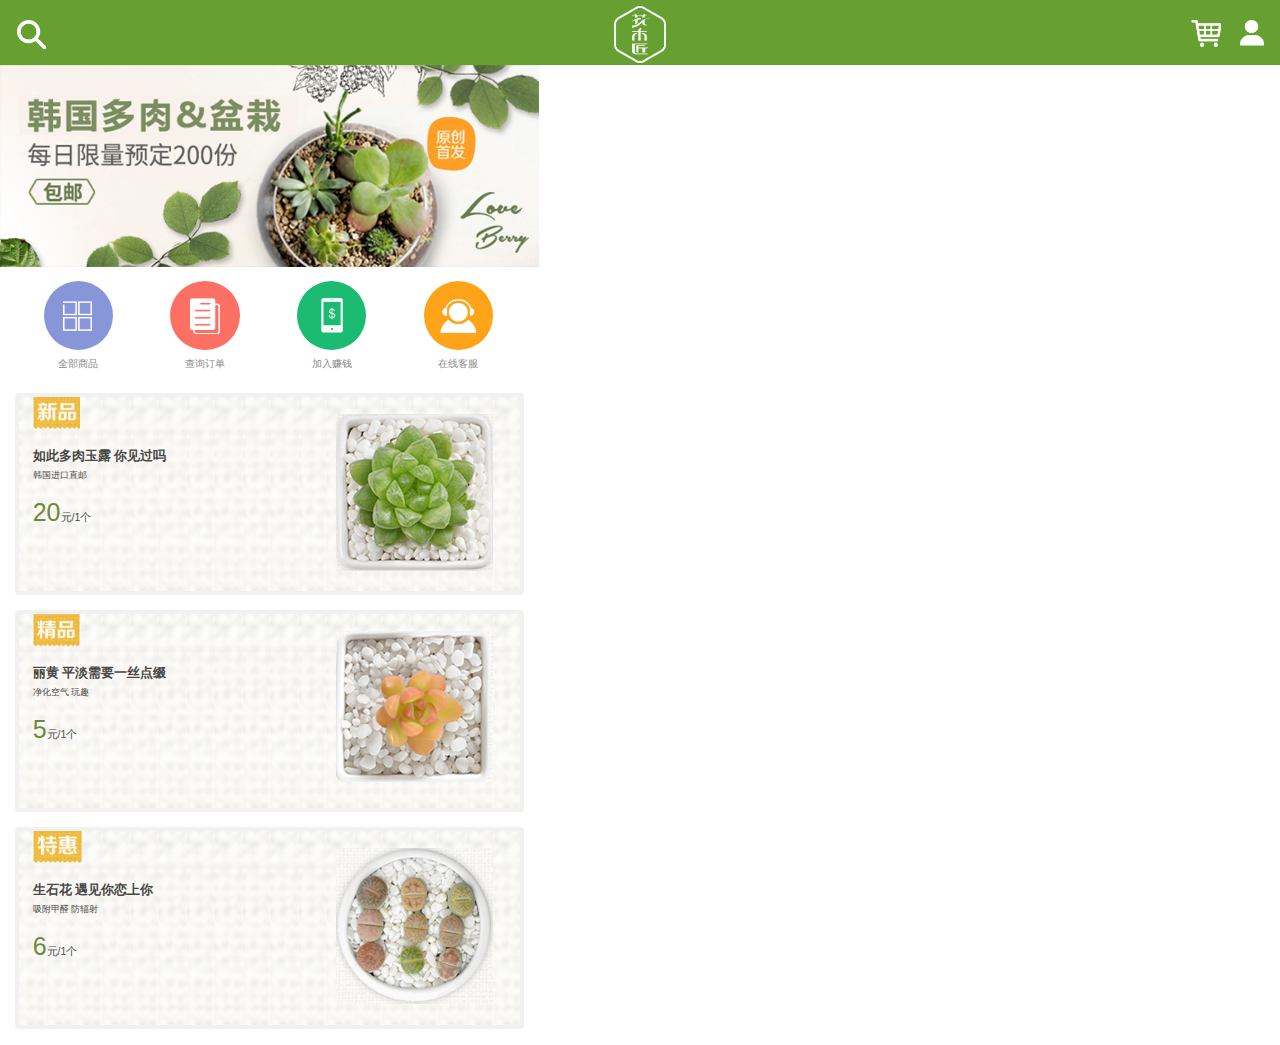
<file: plant/index.html>
<!DOCTYPE html>
<html>

	<head>
		<meta charset="utf-8" />
		<title>花木匠</title>
		<script src="src/js/flexible_css.js"></script>
		<script src="src/js/flexible.js"></script>
		<link rel="stylesheet" type="text/css" href="dis/css/main.css" />
	</head>

	<body>
		<header>
			<ul>
				<li class="left">
					<a href="javascript:void(0);" class="search"></a>
				</li>
				<li class="logo-wrap">
					<a href="javascript:void(0);" class="logo"></a>
				</li>
				<li class="right">
					<a href="javascript:void(0);" class="shop"></a>
					<a href="javascript:void(0);" class="user"></a>
				</li>
			</ul>
		</header>
		<section class="swiper-nav">
			<div class="swiper"></div>
			<div class="clr"></div>
			<ul>
				<li>
					<a href="javascript:void(0);">
						<div class="choose">
							<span></span>
						</div>
						<div class="text">全部商品</div>
					</a>
				</li>
				<li>
					<a href="javascript:void(0);">
						<div class="file">
							<span></span>
						</div>
						<div class="text">查询订单</div>
					</a>
				</li>
				<li>
					<a href="javascript:void(0);">
						<div class="phone">
							<span></span>
						</div>
						<div class="text">加入赚钱</div>
					</a>
				</li>
				<li>
					<a href="javascript:void(0);">
						<div class="person">
							<span></span>
						</div>
						<div class="text">在线客服</div>
					</a>
				</li>
			</ul>
		</section>
		<section>
			<ul class="content">
				<li class="xin">
					<div>
						<dl>
							<dt></dt>
							<dd>如此多肉玉露&nbsp;你见过吗</dd>
							<dd>韩国进口直邮</dd>
							<dd>
								<span>20</span>元/1个
							</dd>
						</dl>
					</div>
					<div></div>
				</li>
				<li class="jing">
					<div>
						<dl>
							<dt></dt>
							<dd>丽黄&nbsp;平淡需要一丝点缀</dd>
							<dd>净化空气&nbsp;玩趣</dd>
							<dd>
								<span>5</span>元/1个
							</dd>
						</dl>
					</div>
					<div></div>
				</li>
				<li class="tehui">
					<div>
						<dl>
							<dt></dt>
							<dd>生石花&nbsp;遇见你恋上你</dd>
							<dd>吸附甲醛&nbsp;防辐射</dd>
							<dd>
								<span>6</span>元/1个
							</dd>
						</dl>
					</div>
					<div></div>
				</li>
			</ul>
		</section>
	</body>

</html>
</file>
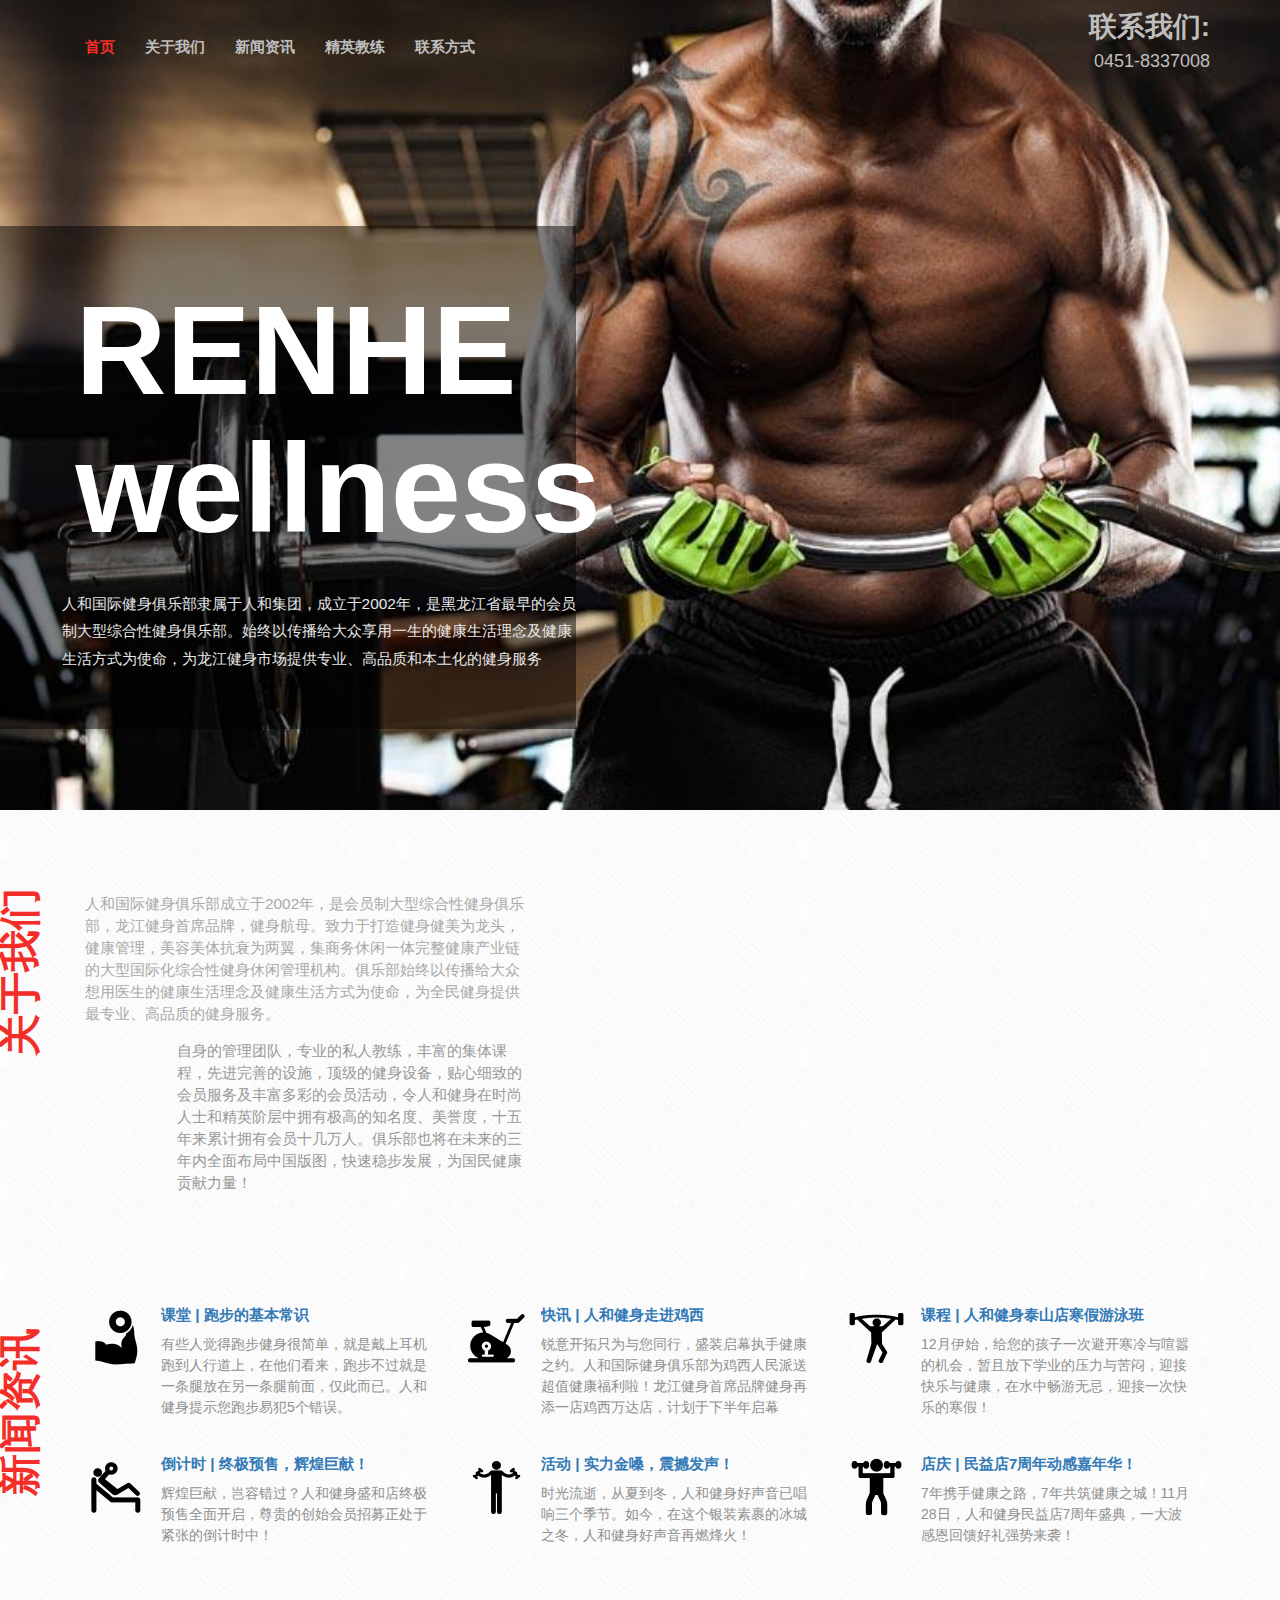
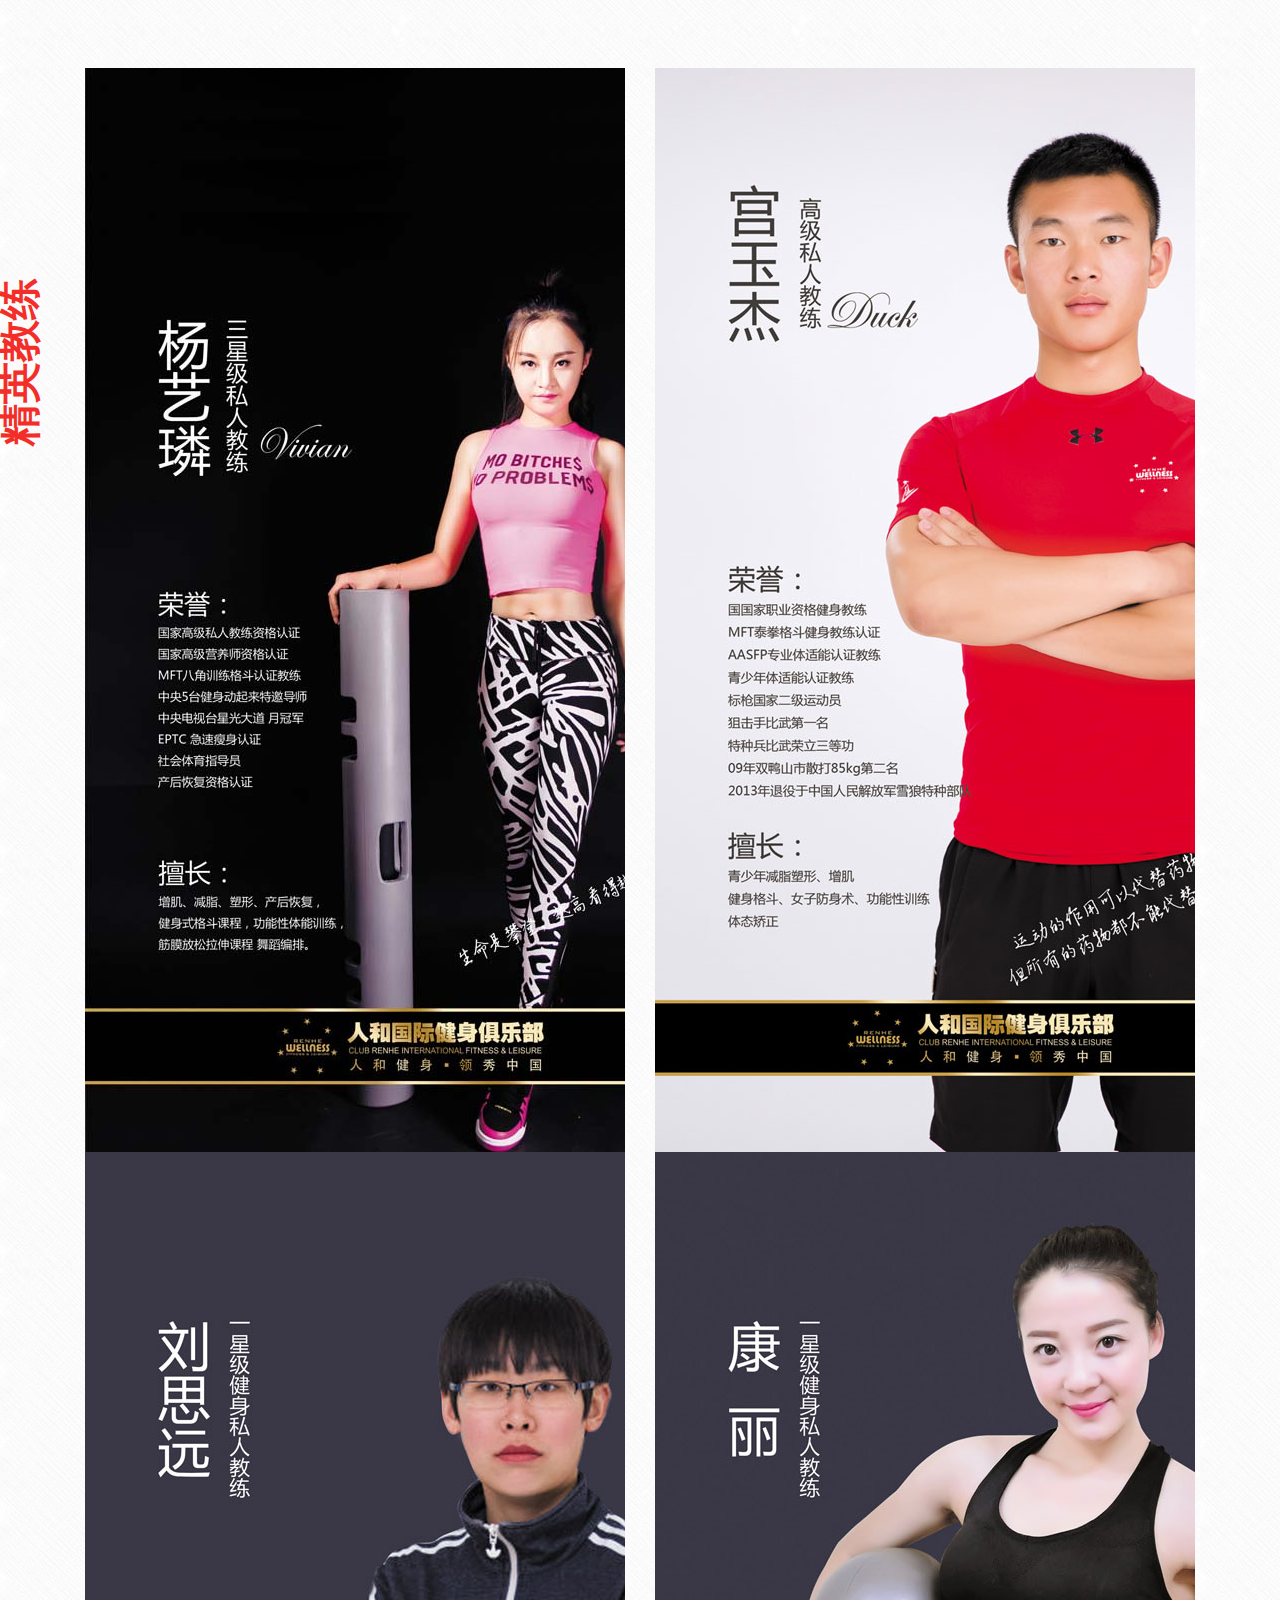
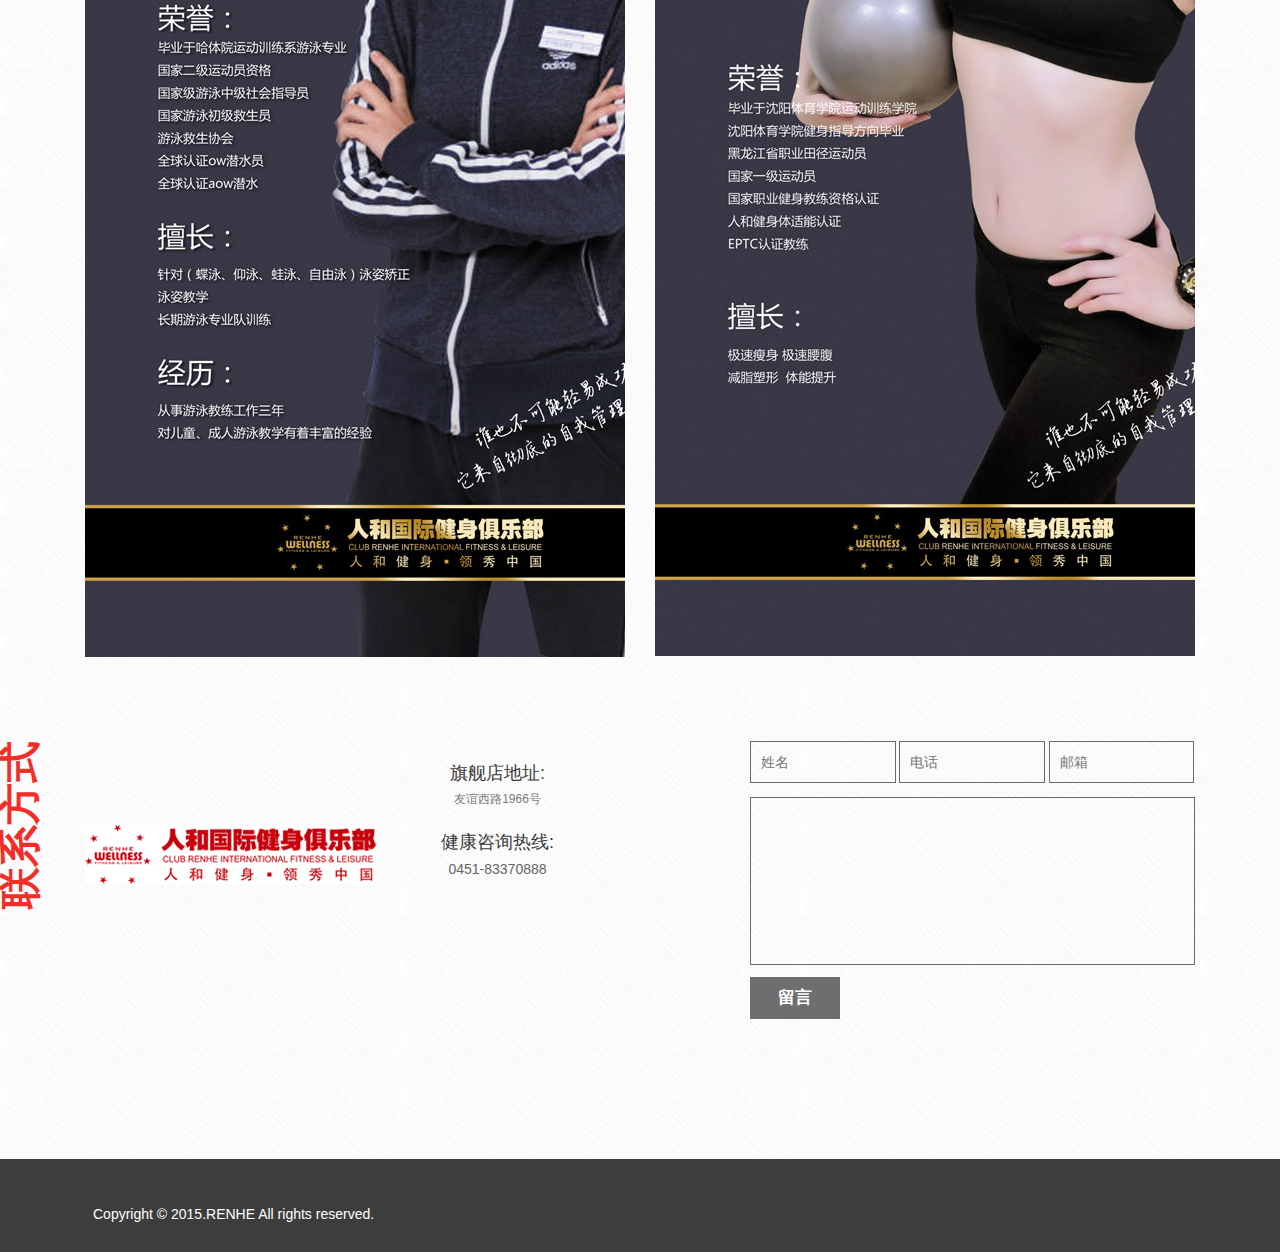
<file: healthy/dis/index.html>
<!DOCTYPE html><html><head><title>人和国际健身俱乐部</title><link href=css/bootstrap.min.css rel=stylesheet><link href=css/style.min.css rel=stylesheet type=text/css media=all><link href=css/styleinstead.min.css rel=stylesheet type=text/css media=all><link rel="shortcut icon" href=favicon.ico><meta name=viewport content="width=device-width, initial-scale=1"><meta http-equiv=Content-Type content="text/html; charset=utf-8"><meta name=Keywords content=哈尔滨健身,人和健身,健身俱乐部,人和国际,人和国际健身俱乐部,健身><meta name=Description content=人和国际健身俱乐部官网><script type=application/x-javascript>addEventListener("load", function() { setTimeout(hideURLbar, 0); }, false); function hideURLbar() { window.scrollTo(0, 1); }</script><script src=http://apps.bdimg.com/libs/jquery/1.11.1/jquery.min.js>
		</script><link rel=stylesheet href=css/flexslider.min.css type=text/css media=screen><link rel=stylesheet href=css/swipebox.min.css><script src=js/jquery.swipebox.min.js></script><script type=text/javascript>
			jQuery(function($) {
				$(".swipebox").swipebox();
			});
		</script></head><body><div class=banner><div class=container><div class=banner-right-text><h3>联系我们:<br><i>0451-8337008</i></h3></div><div class=top-menu><span class=menu></span><ul class="nav navbar-nav"><li><a class=active href=javascript:void(0);>首页<span class=sr-only>(current)</span></a></li><li><a href=javascript:void(0);>关于我们</a></li><li><a href=javascript:void(0);>新闻资讯</a></li><li><a href=javascript:void(0);>精英教练</a></li><li><a href=javascript:void(0);>联系方式</a></li><div class=clearfix></div></ul></div><script>
					$("span.menu").click(function() {
						$(".top-menu ul").slideToggle("slow", function() {});
					});
				</script></div><div class=middl-text><a href=#><h1>RENHE wellness</h1></a><p>人和国际健身俱乐部隶属于人和集团，成立于2002年，是黑龙江省最早的会员制大型综合性健身俱乐部。始终以传播给大众享用一生的健康生活理念及健康生活方式为使命，为龙江健身市场提供专业、高品质和本土化的健身服务</p></div></div><div class=about><div class="container relative"><h4>关于我们</h4><div class="col-md-5 about-text"><p>人和国际健身俱乐部成立于2002年，是会员制大型综合性健身俱乐部，龙江健身首席品牌，健身航母。致力于打造健身健美为龙头，健康管理，美容美体抗衰为两翼，集商务休闲一体完整健康产业链的大型国际化综合性健身休闲管理机构。俱乐部始终以传播给大众想用医生的健康生活理念及健康生活方式为使命，为全民健身提供最专业、高品质的健身服务。</p><p class=second-text>自身的管理团队，专业的私人教练，丰富的集体课程，先进完善的设施，顶级的健身设备，贴心细致的会员服务及丰富多彩的会员活动，令人和健身在时尚人士和精英阶层中拥有极高的知名度、美誉度，十五年来累计拥有会员十几万人。俱乐部也将在未来的三年内全面布局中国版图，快速稳步发展，为国民健康贡献力量！</p></div><div class="col-md-7 about-slider"><section class=slider><div class=flexslider><ul class=slides><li><img src=img/bac1.png class=img-responsive></li><li><img src=img/bac2.png class=img-responsive></li><li><img src=img/bac3.png class=img-responsive></li><li><img src=img/bac4.png class=img-responsive></li><li><img src=img/bac5.png class=img-responsive></li><li><img src=img/bac6.png class=img-responsive></li><li><img src=img/bac7.png class=img-responsive></li></ul></div></section><script defer src=js/jquery.flexslider.min.js></script><script type=text/javascript>
						$(function() {
							SyntaxHighlighter.all();
						});
						$(window).load(function() {
							$('.flexslider').flexslider({
								animation: "slide",
								start: function(slider) {
									$('body').removeClass('loading');
								}
							});
						});
					</script><div class=clearfix></div></div></div></div><div class=find-dog><div class="container relative"><h4>新闻资讯</h4><div class=benefit><div class=box1><div class="col-md-4 row_10"><ul class=service_grid><i class=s1></i><li class=desc><h3><a href=javascript:void(0);>课堂 | 跑步的基本常识</a></h3><p>有些人觉得跑步健身很简单，就是戴上耳机跑到人行道上，在他们看来，跑步不过就是一条腿放在另一条腿前面，仅此而已。人和健身提示您跑步易犯5个错误。</p></li></ul></div><div class="col-md-4 row-2"><ul class=service_grid><i class=s2></i><li class=desc><h3><a href=javascript:void(0);>快讯 | 人和健身走进鸡西</a></h3><p>锐意开拓只为与您同行，盛装启幕执手健康之约。人和国际健身俱乐部为鸡西人民派送超值健康福利啦！龙江健身首席品牌健身再添一店鸡西万达店，计划于下半年启幕</p></li><div class=clearfix></div></ul></div><div class="col-md-4 row-2"><ul class=service_grid><i class=s3></i><li class=desc><h3><a href=javascript:void(0);>课程 | 人和健身泰山店寒假游泳班</a></h3><p>12月伊始，给您的孩子一次避开寒冷与喧嚣的机会，暂且放下学业的压力与苦闷，迎接快乐与健康，在水中畅游无忌，迎接一次快乐的寒假！</p></li><div class=clearfix></div></ul></div></div><div class=box1><div class="col-md-4 find"><ul class=service_grid><i class=s4></i><li class=desc><h3><a href=javascript:void(0);>倒计时 | 终极预售，辉煌巨献！</a></h3><p>辉煌巨献，岂容错过？人和健身盛和店终极预售全面开启，尊贵的创始会员招募正处于紧张的倒计时中！</p></li><div class=clearfix></div></ul></div><div class="col-md-4 row-2"><ul class=service_grid><i class=s5></i><li class=desc><h3><a href=javascript:void(0);>活动 | 实力金嗓，震撼发声！</a></h3><p>时光流逝，从夏到冬，人和健身好声音已唱响三个季节。如今，在这个银装素裹的冰城之冬，人和健身好声音再燃烽火！</p></li><div class=clearfix></div></ul></div><div class="col-md-4 row-2"><ul class=service_grid><i class=s6></i><li class=desc><h3><a href=javascript:void(0);>店庆 | 民益店7周年动感嘉年华！</a></h3><p>7年携手健康之路，7年共筑健康之城！11月28日，人和健身民益店7周年盛典，一大波感恩回馈好礼强势来袭！</p></li><div class=clearfix></div></ul></div></div><div class=clearfix></div></div></div></div><div class=gallery><div class="container relative"><h4>精英教练</h4><div class="project spl-gallery"><div id="portfoliolist row"><div class="portfolio col-md-6" style="display: inline-block; opacity: 1;"><div class=portfolio-wrapper><a href=img/trainer1.jpg class="b-link-stripe b-animate-go swipebox" title="Image Title"><img src=img/trainer1.jpg><div class=b-wrapper><h2 class="b-animate b-from-left b-delay03"><img src=img/p-search.png></h2></div></a></div></div><div class="portfolio col-md-6" style="display: inline-block; opacity: 1;"><div class=portfolio-wrapper><a href=img/trainer2.jpg class="b-link-stripe b-animate-go swipebox" title="Image Title"><img src=img/trainer2.jpg><div class=b-wrapper><h2 class="b-animate b-from-left b-delay03"><img src=img/p-search.png></h2></div></a></div></div><div class="portfolio col-md-6" style="display: inline-block; opacity: 1;"><div class=portfolio-wrapper><a href=img/trainer3.jpg class="b-link-stripe b-animate-go swipebox" title="Image Title"><img src=img/trainer3.jpg><div class=b-wrapper><h2 class="b-animate b-from-left b-delay03"><img src=img/p-search.png></h2></div></a></div></div><div class="portfolio col-md-6" style="display: inline-block; opacity: 1;"><div class=portfolio-wrapper><a href=img/trainer4.jpg class="b-link-stripe b-animate-go swipebox" title="Image Title"><img src=img/trainer4.jpg><div class=b-wrapper><h2 class="b-animate b-from-left b-delay03"><img src=img/p-search.png></h2></div></a></div></div><div class=clearfix></div></div></div></div></div><div class=contact><div class="container relative"><h4>联系方式</h4><div class="col-md-2 contact-logo"><a href=#><img src=img/logo.jpg></a></div><div class="col-md-5 contact-address"><div class=contact-top-one><h5>旗舰店地址:</h5><h6>友谊西路1966号</h6></div><div class=contact-top-one><h5>健康咨询热线:</h5><p>0451-83370888</p></div></div><div class="col-md-5 contact-top-right"><form><input type=text placeholder=姓名 required> <input type=text placeholder=电话 required> <input type=text placeholder=邮箱 required> <textarea placeholder=Message required> </textarea><div class=sub-button><input type=submit value=留言></div></form></div></div></div><div class=fotter><div class=container><p class=fotter-info>Copyright &copy; 2015.RENHE All rights reserved.</p><div class=clearfix></div></div></div></body></html>
</file>
<file: plant/dis/css/main.css>
@charset "UTF-8";

.clr {
  clear: both;
}

a:active,
a:hover,
a:link,
a:visited {
  text-decoration: none;
  color: #333;
}

header ul {
  height: 1.203125rem;
  background-color: #65a031;
  position: relative;
}

header ul .left {
  position: absolute;
  left: 0;
  top: 0;
}

header ul .right {
  position: absolute;
  right: 0;
  top: 0;
}

header ul .search {
  display: inline-block;
  width: 0.53125rem;
  height: 0.53125rem;
  margin-left: 0.3125rem;
  margin-top: 0.375rem;
  background-repeat: no-repeat;
  background-size: contain;
  background-image: url("../img/search.png");
}

header ul .logo-wrap {
  height: 1.09375rem;
  padding-top: 0.109375rem;
}

header ul .logo {
  display: block;
  margin: 0 auto;
  width: 0.96875rem;
  height: 1.0625rem;
  background-repeat: no-repeat;
  background-size: contain;
  background-image: url("../img/logo.png");
}

header ul .user {
  display: inline-block;
  float: right;
  width: 0.46875rem;
  height: 0.484375rem;
  margin-right: 0.28125rem;
  margin-top: 0.375rem;
  background-repeat: no-repeat;
  background-size: contain;
  background-image: url("../img/user.png");
}

header ul .shop {
  display: inline-block;
  width: 0.546875rem;
  height: 0.5rem;
  margin-right: 0.34375rem;
  margin-top: 0.375rem;
  background-repeat: no-repeat;
  background-size: contain;
  background-image: url("../img/shop.png");
}

.swiper {
  width: 10rem;
  height: 3.75rem;
  background-repeat: no-repeat;
  background-size: contain;
  background-image: url("../img/swiper.png");
}

.swiper-nav ul {
  margin: 0.25rem 0.28125rem 0.40625rem;
  overflow: hidden;
}

.swiper-nav ul li {
  margin: 0 0.53125rem;
  float: left;
}

.swiper-nav ul div:first-child {
  width: 1.28125rem;
  height: 1.28125rem;
  line-height: 1.28125rem;
  text-align: center;
  border-radius: 50%;
}

.swiper-nav ul div:first-child span {
  display: inline-block;
  vertical-align: middle;
  background-repeat: no-repeat;
  background-size: contain;
}

.choose {
  background-color: #8796d9;
}

.choose span {
  width: 0.5625rem;
  height: 0.5625rem;
  background-image: url("../img/choose.png");
}

.file {
  background-color: #fe7064;
}

.file span {
  width: 0.5625rem;
  height: 0.65625rem;
  background-image: url("../img/file.png");
}

.phone {
  background-color: #1bbb71;
}

.phone span {
  width: 0.40625rem;
  height: 0.65625rem;
  background-image: url("../img/phone.png");
}

.person {
  background-color: #ffa319;
}

.person span {
  width: 0.65625rem;
  height: 0.625rem;
  background-image: url("../img/person.png");
}

.text {
  text-align: center;
  margin-top: 0.125rem;
  font-family: "微软雅黑";
  color: #8a8a8a;
}

[data-dpr="1"] .text {
  font-size: 10px;
}

[data-dpr="2"] .text {
  font-size: 20px;
}

[data-dpr="3"] .text {
  font-size: 30px;
}

.content {
  margin: 0 0.28125rem;
}

.content li {
  width: 9.28125rem;
  height: 3.59375rem;
  margin-bottom: 0.28125rem;
  border: 4px solid #f1f1f1;
  border-radius: 4px;
  background: url(../../dis/img/background.png) 0 0 repeat-x;
}

.content li div:first-child {
  float: left;
  width: 5.625rem;
  margin-left: 0.25rem;
}

.content li div:first-child dl dt {
  width: 0.90625rem;
  height: 0.609375rem;
  background-repeat: no-repeat;
  background-size: contain;
}

.content li div:first-child dl dd:nth-child(2) {
  margin-top: 0.3125rem;
  font-weight: bold;
  color: #484744;
}

[data-dpr="1"] .content li div:first-child dl dd:nth-child(2) {
  font-size: 13px;
}

[data-dpr="2"] .content li div:first-child dl dd:nth-child(2) {
  font-size: 26px;
}

[data-dpr="3"] .content li div:first-child dl dd:nth-child(2) {
  font-size: 39px;
}

.content li div:first-child dl dd:nth-child(3) {
  margin-top: 0.078125rem;
  color: #4d4c49;
}

[data-dpr="1"] .content li div:first-child dl dd:nth-child(3) {
  font-size: 9px;
}

[data-dpr="2"] .content li div:first-child dl dd:nth-child(3) {
  font-size: 18px;
}

[data-dpr="3"] .content li div:first-child dl dd:nth-child(3) {
  font-size: 27px;
}

.content li div:first-child dl dd:nth-child(4) {
  margin-top: 0.296875rem;
  color: #4d4c49;
}

[data-dpr="1"] .content li div:first-child dl dd:nth-child(4) {
  font-size: 10.5px;
}

[data-dpr="2"] .content li div:first-child dl dd:nth-child(4) {
  font-size: 21px;
}

[data-dpr="3"] .content li div:first-child dl dd:nth-child(4) {
  font-size: 31.5px;
}

.content li div:first-child dl dd:nth-child(4) span {
  color: #6c8937;
}

[data-dpr="1"] .content li div:first-child dl dd:nth-child(4) span {
  font-size: 25px;
}

[data-dpr="2"] .content li div:first-child dl dd:nth-child(4) span {
  font-size: 50px;
}

[data-dpr="3"] .content li div:first-child dl dd:nth-child(4) span {
  font-size: 75px;
}

.content li div:last-child {
  float: left;
  width: 2.90625rem;
  height: 2.90625rem;
  margin-top: 0.3125rem;
  background-repeat: no-repeat;
  background-size: contain;
}

.content .xin div:first-child dl dt {
  background-image: url("../img/xin.png");
}

.content .xin div:last-child {
  background-image: url("../img/1.png");
}

.content .jing div:first-child dl dt {
  background-image: url("../img/jing.png");
}

.content .jing div:last-child {
  background-image: url("../img/2.png");
}

.content .tehui div:first-child dl dt {
  background-image: url("../img/tehui.png");
}

.content .tehui div:last-child {
  background-image: url("../img/3.png");
}
</file>
